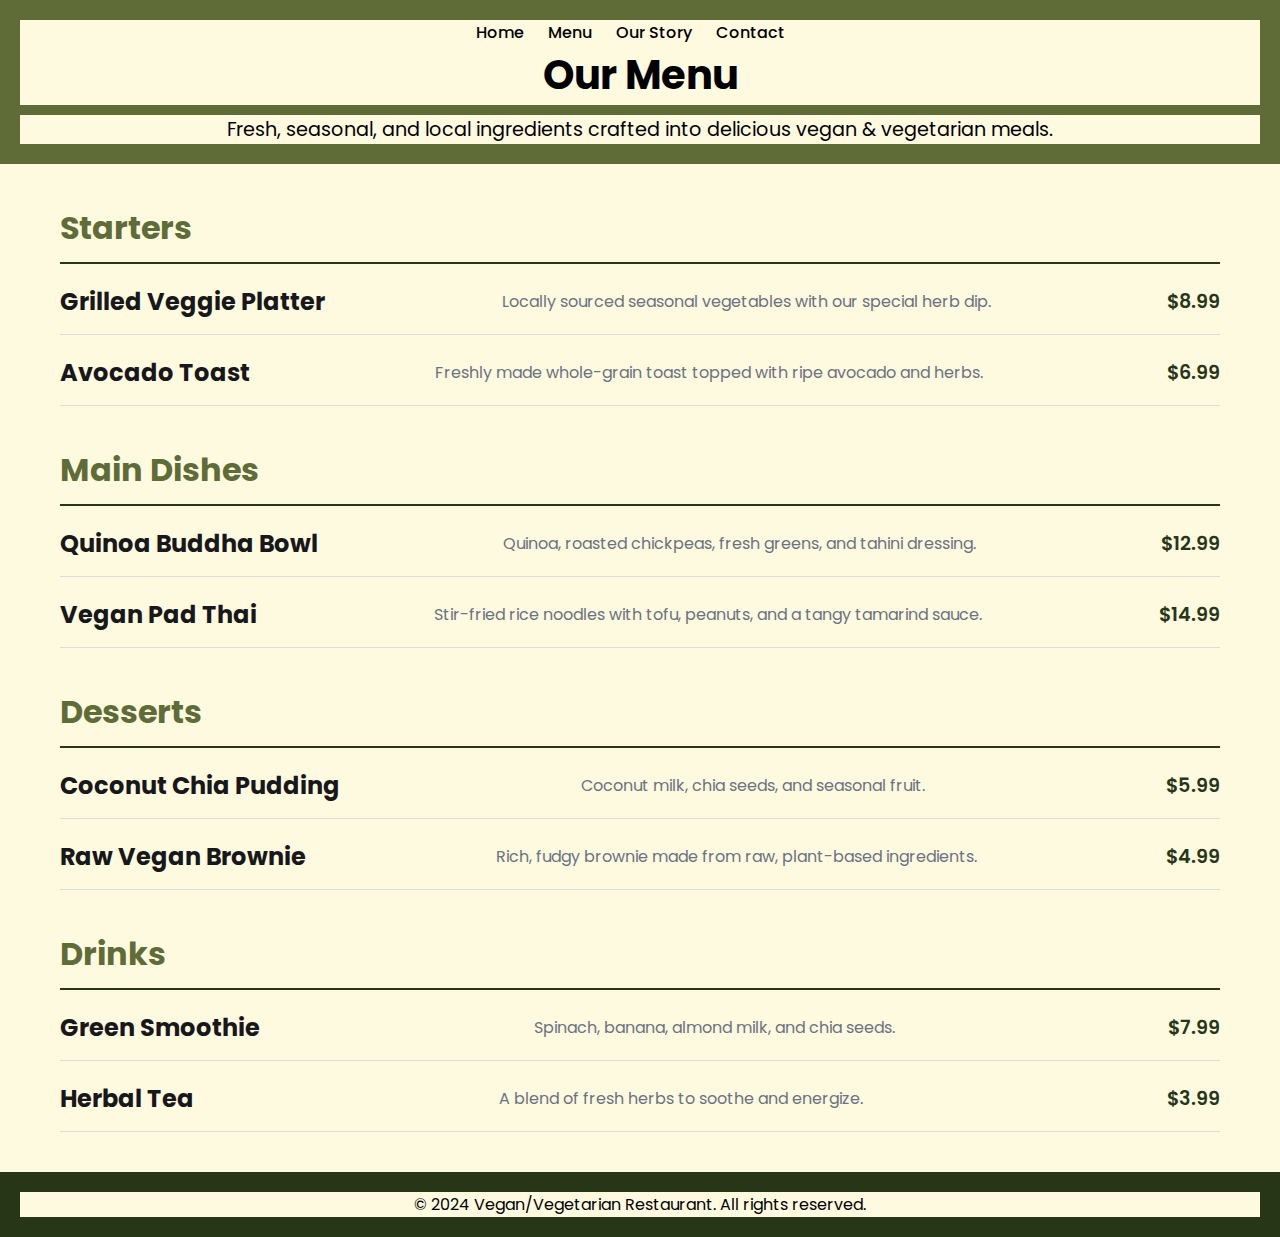
<file: menu.html>
<!DOCTYPE html>
<html lang="en">

<head>
    <meta charset="UTF-8">
    <meta name="viewport" content="width=device-width, initial-scale=1.0">
    <meta http-equiv="X-UA-Compatible" content="IE=edge">
    <title>Our Menu - Vegan/Vegetarian Restaurant</title>
    <link rel="stylesheet" href="menu.css">
</head>

<body>
    <header>
        <nav>
            <ul>
                <li><a href="index.html">Home</a></li>
                <li><a href="menu.html">Menu</a></li>
                <li><a href="about.html">Our Story</a></li>
                <li><a href="contact.html">Contact</a></li>
            </ul>
        </nav>
        <h1>Our Menu</h1>
        <p>Fresh, seasonal, and local ingredients crafted into delicious vegan & vegetarian meals.</p>
    </header>

    <main>
        <section class="menu-category">
            <h2>Starters</h2>
            <ul class="menu-items">
                <li>
                    <h3>Grilled Veggie Platter</h3>
                    <p>Locally sourced seasonal vegetables with our special herb dip.</p>
                    <span>$8.99</span>
                </li>
                <li>
                    <h3>Avocado Toast</h3>
                    <p>Freshly made whole-grain toast topped with ripe avocado and herbs.</p>
                    <span>$6.99</span>
                </li>
            </ul>
        </section>

        <section class="menu-category">
            <h2>Main Dishes</h2>
            <ul class="menu-items">
                <li>
                    <h3>Quinoa Buddha Bowl</h3>
                    <p>Quinoa, roasted chickpeas, fresh greens, and tahini dressing.</p>
                    <span>$12.99</span>
                </li>
                <li>
                    <h3>Vegan Pad Thai</h3>
                    <p>Stir-fried rice noodles with tofu, peanuts, and a tangy tamarind sauce.</p>
                    <span>$14.99</span>
                </li>
            </ul>
        </section>

        <section class="menu-category">
            <h2>Desserts</h2>
            <ul class="menu-items">
                <li>
                    <h3>Coconut Chia Pudding</h3>
                    <p>Coconut milk, chia seeds, and seasonal fruit.</p>
                    <span>$5.99</span>
                </li>
                <li>
                    <h3>Raw Vegan Brownie</h3>
                    <p>Rich, fudgy brownie made from raw, plant-based ingredients.</p>
                    <span>$4.99</span>
                </li>
            </ul>
        </section>

        <section class="menu-category">
            <h2>Drinks</h2>
            <ul class="menu-items">
                <li>
                    <h3>Green Smoothie</h3>
                    <p>Spinach, banana, almond milk, and chia seeds.</p>
                    <span>$7.99</span>
                </li>
                <li>
                    <h3>Herbal Tea</h3>
                    <p>A blend of fresh herbs to soothe and energize.</p>
                    <span>$3.99</span>
                </li>
            </ul>
        </section>
    </main>

    <footer>
        <p>&copy; 2024 Vegan/Vegetarian Restaurant. All rights reserved.</p>
    </footer>
</body>

</html>
</file>
<file: menu.css>
@import url("https://fonts.googleapis.com/css2?family=Poppins:wght@400;500;600;700&display=swap");

:root {
  --primary-color: #606c38;
  --primary-color-light: black;
  --primary-color-dark: #283618;
  --text-dark: #18181b;
  --text-light: #6b7280;
  --white: black; 
  --max-width: 1200px;
}

* {
  margin: 0;
  padding: 0;
  box-sizing: border-box;
  background-color: #fefae0;
}

body {
  font-family: "Poppins", sans-serif;
  color: var(--text-dark);
}

header {
  background-color: var(--primary-color);
  color: var(--white);
  padding: 20px;
  text-align: center;
}

header h1 {
  font-size: 2.5rem;
  margin: 0;
}

header p {
  font-size: 1.2rem;
  margin-top: 10px;
}

nav ul {
  list-style-type: none;
  margin: 0;
  padding: 0;
  text-align: center;
}

nav ul li {
  display: inline;
  margin-right: 20px;
}

nav ul li a {
  color: var(--white);
  text-decoration: none;
  font-weight: 500;
}

nav ul li a:hover {
  color: var(--primary-color-dark);
}

main {
  max-width: var(--max-width);
  margin: 40px auto;
  padding: 0 20px;
}

.menu-category {
  margin-bottom: 40px;
}

.menu-category h2 {
  font-size: 2rem;
  color: var(--primary-color);
  border-bottom: 2px solid var(--primary-color-dark);
  padding-bottom: 10px;
  margin-bottom: 20px;
}

.menu-items {
  list-style-type: none;
  padding: 0;
}

.menu-items li {
  display: flex;
  justify-content: space-between;
  align-items: center;
  padding-bottom: 15px;
  margin-bottom: 20px;
  border-bottom: 1px solid #ddd;
}

.menu-items h3 {
  font-size: 1.5rem;
  color: var(--text-dark);
}

.menu-items p {
  color: var(--text-light);
  margin: 5px 0;
}

.menu-items span {
  font-size: 1.2rem;
  font-weight: 600;
  color: var(--primary-color-dark);
}

/* Button Styles */
.btn {
  padding: 0.75rem 1.5rem;
  border: none;
  border-radius: 10px;
  background-color: var(--primary-color);
  color: var(--white);
  font-weight: 600;
  cursor: pointer;
  transition: background-color 0.3s;
}

.btn:hover {
  background-color: var(--primary-color-dark);
}

/* Footer */
footer {
  background-color: var(--primary-color-dark);
  color: var(--white);
  padding: 20px;
  text-align: center;
}

footer p {
  margin: 0;
}
</file>
